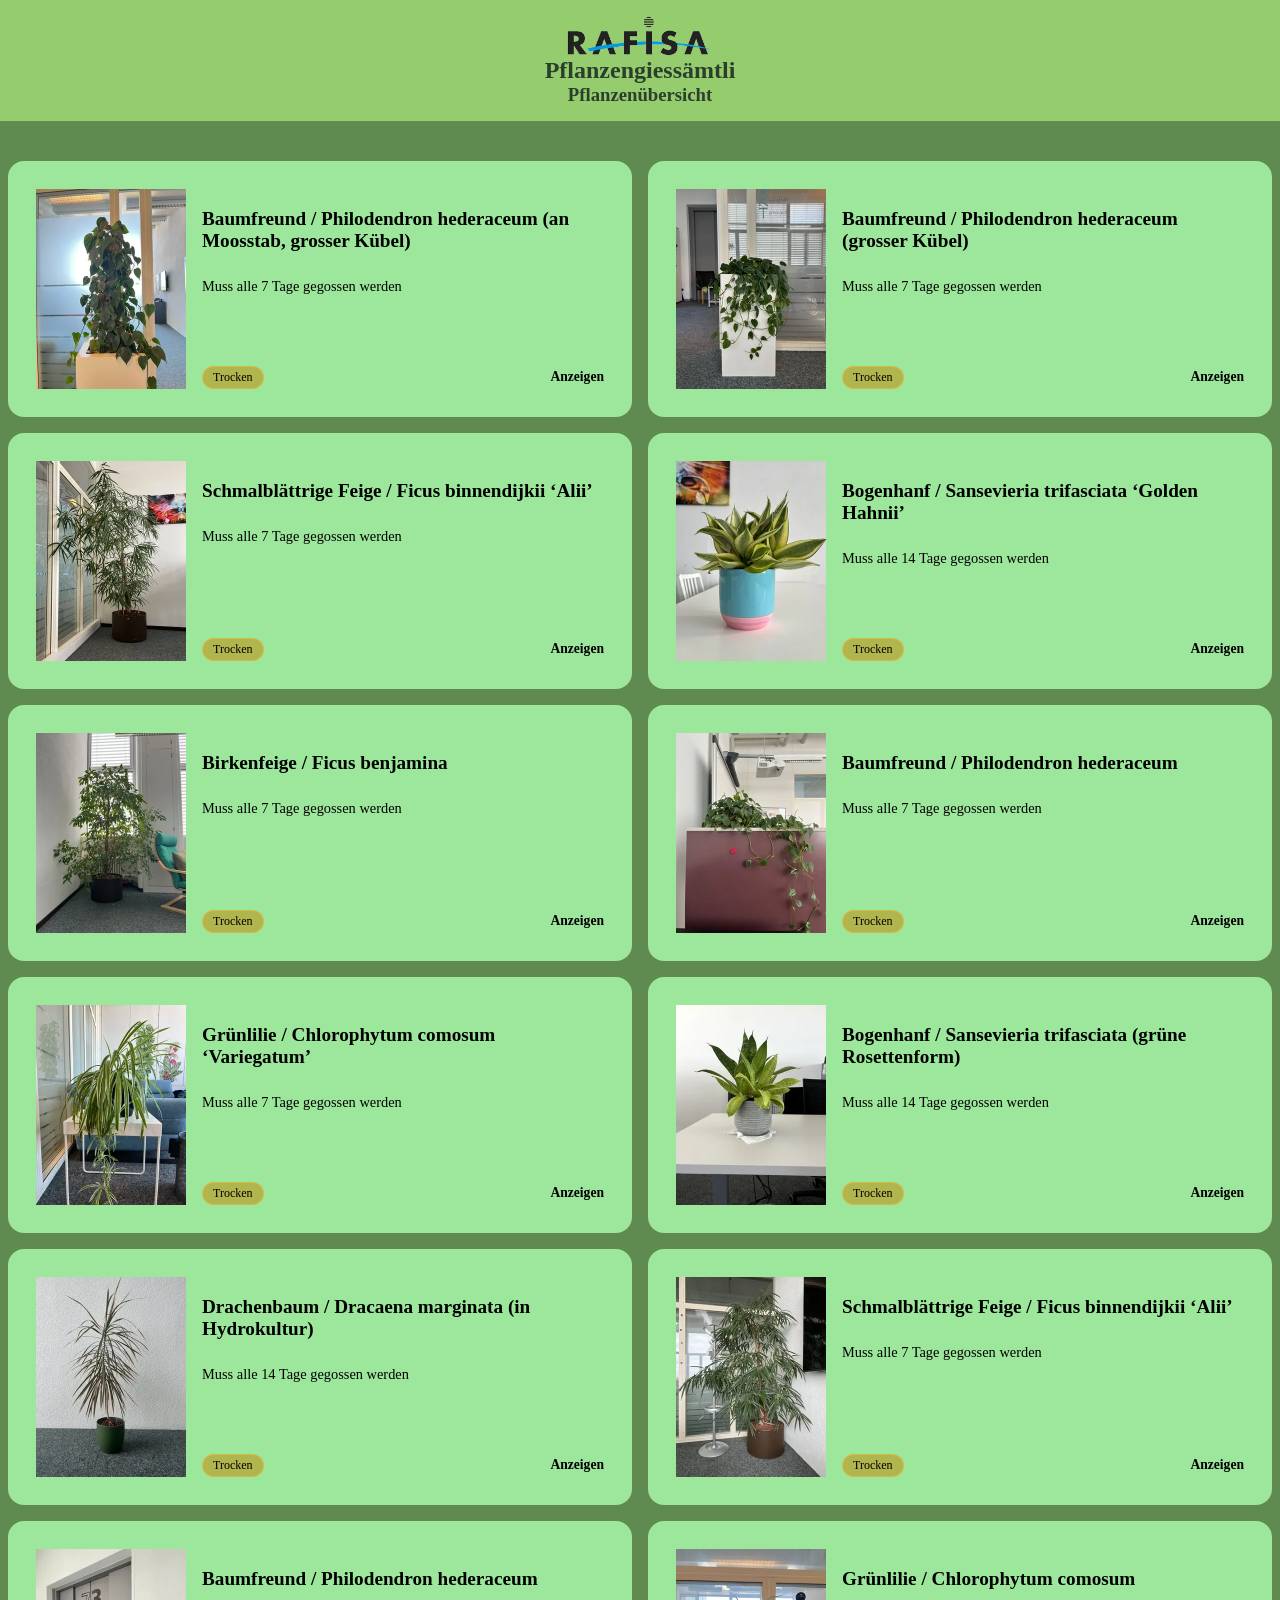
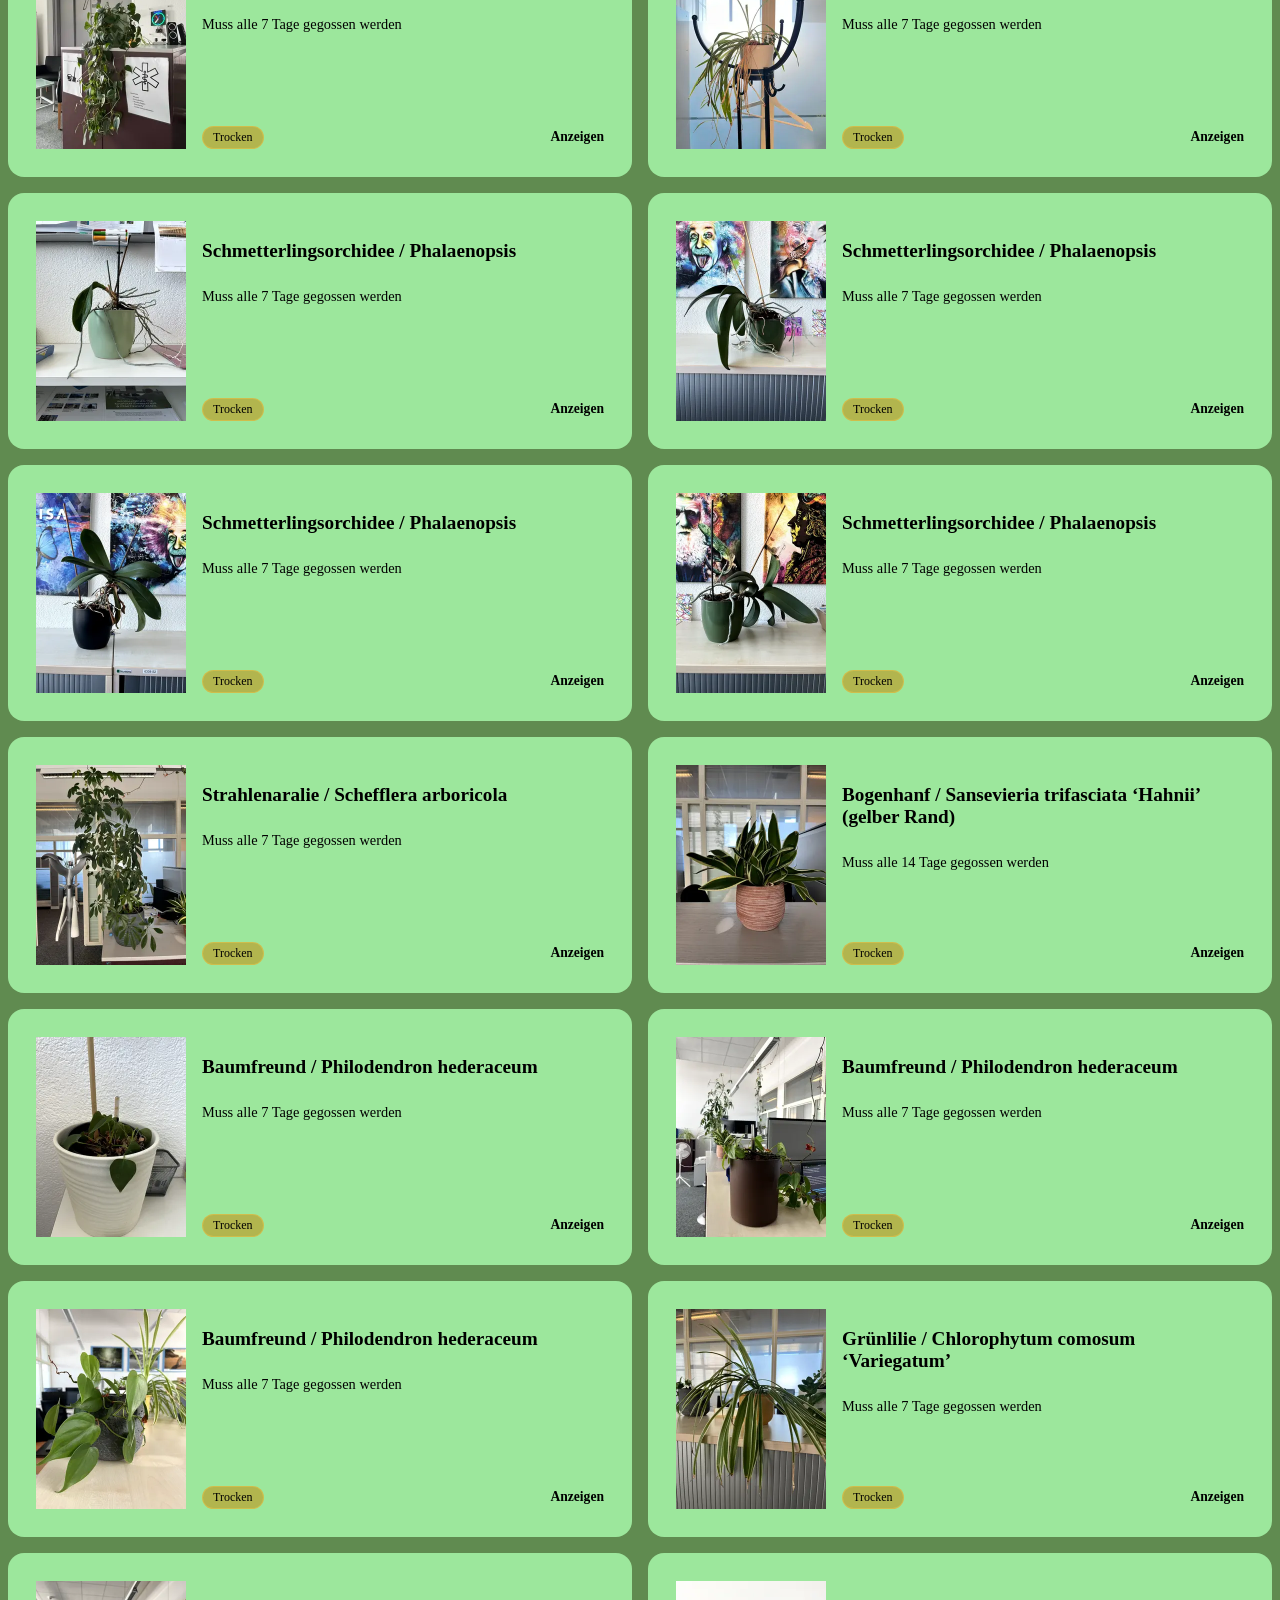
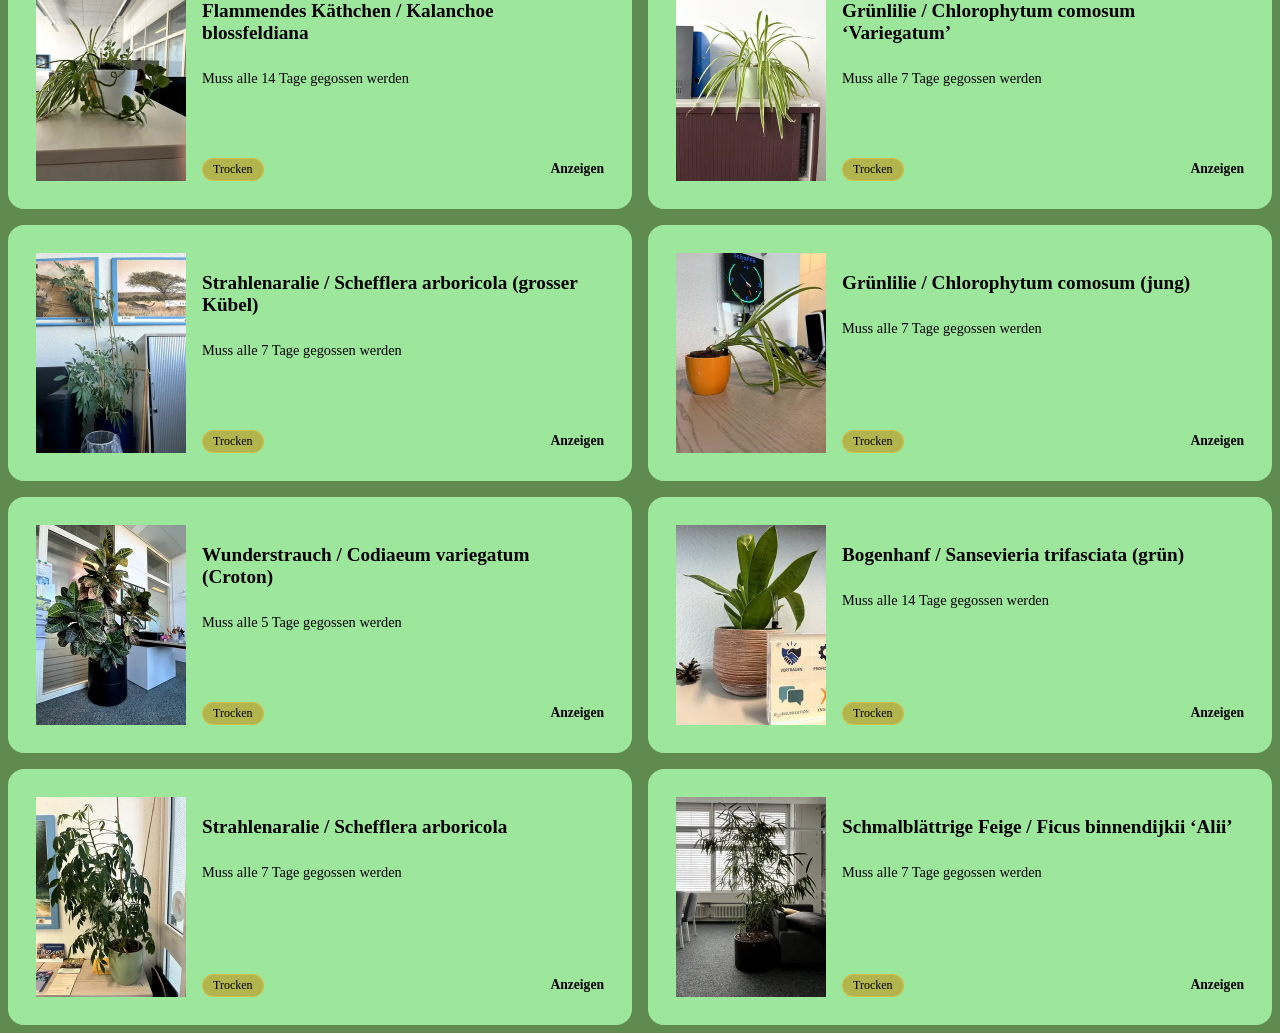
<file: index.html>
<!DOCTYPE html>
<meta charset="UTF-8">
<meta name="viewport" content="width=device-width, initial-scale=0.75">
<html lang="de">
  <!-- links to the stylesheet and the js -->
<link rel="stylesheet" href="style.css">
<script src="script.js" defer></script>
<body>

<div class="sticky-header">
    <img src="images-webp/rafisa.webp" width=200 class="center">
    <h2 class="center">Pflanzengiessämtli</h2>
    <h3 class="center">Pflanzenübersicht</h3>
</div>

  <section>

    <div>
      <div class="cards-grid" id="cards-grid">
        <img src="images-webp/bugcat-loading.gif">
      </div>
      
  </section>

  <div class="center"></div>
</body>
</html>
</file>
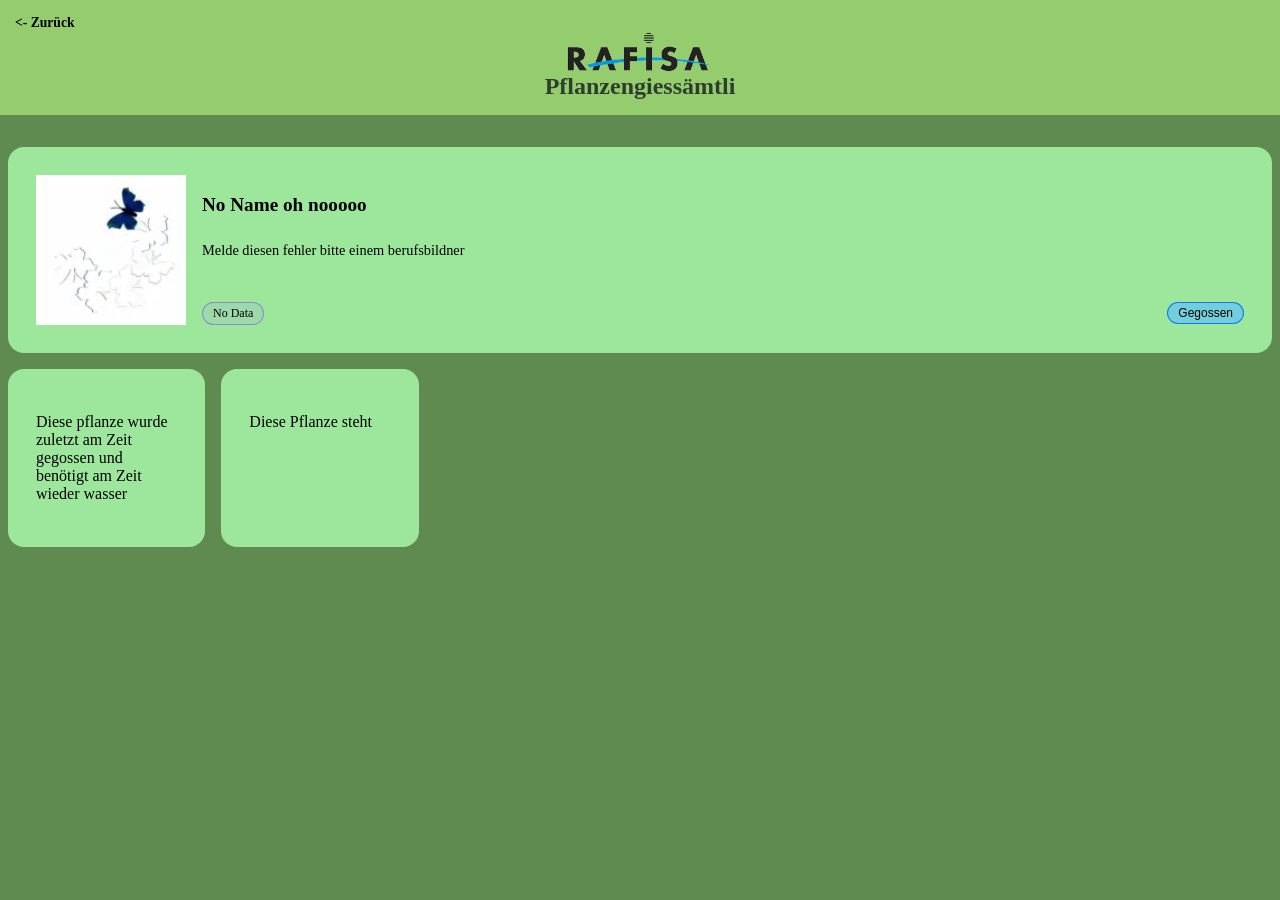
<file: pflanze.html>
<!DOCTYPE html>
<meta charset="UTF-8">
<meta name="viewport" content="width=device-width, initial-scale=0.85">
<html lang="de">
<script src="script.js" defer></script>
<link rel="stylesheet" href="style.css">
<body>

<div class="sticky-header">
    <a class="card-link" href="index.html"><- Zurück</a>
    <img src="images-webp/rafisa.webp" width=200 class="center">
    <h2 class="center">Pflanzengiessämtli</h2>
</div>

<div class="card">
    <img class="plimg" src="images-webp/plh.webp" width="150">
    <div class="card-text">
        <h3 class="card-title">No Name oh nooooo</h3>
        <p class="card-desc">Melde diesen fehler bitte einem berufsbildner</p>
        <div class="card-footer">
            <span class="tag" id="0">No Data</span>
            <button class="tag water-btn" data-plant="0">Gegossen</button>
        </div>
    </div>
</div>

<section class="card-vert">

    <div class="card">
        <div>
            <p>Diese pflanze wurde zuletzt am <span class="time-watered">Zeit</span> gegossen und benötigt am <span class="water-needed-at">Zeit</span> wieder wasser</p>
        </div>
    </div>

    <div class="card">
        <div>
            <p>Diese Pflanze steht <span class="location"></span> <span class="info"></span></p>
        </div>
    </div>

</section>
</body>
</html>
</file>
<file: style.css>
.card-text {
    background-color: rgb(156, 231, 156);
    margin-left: 1em;
    transition: all .3s;
    cursor: default;
    position: relative;
    overflow: hidden;
    display: flex;
    flex-direction: column;
    flex-grow: 1;
}

.cards-grid {
    display: grid;
    grid-template-columns: repeat(auto-fill, minmax(500px, 1fr));
}

.card-vert {
    display: grid;
    grid-template-columns: repeat(auto-fill, minmax(200px, 0.5fr));
}

.card::before {
    content: '';
    position: absolute;
    top: 0;
    left: 0;
    right: 0;
    height: 2px;
    background: linear-gradient();
    transform: scaleX(0);
    transform-origin: left;
    transition: transform .3s;
}

.card:hover {
    transform: translateY(-4px);
    border-color: rgba(167,139,250,0.5);
    box-shadow: 0 16px 40px rgba(0,0,0,0.4);
}

.card:hover::before {
    transform: scaleX(1);
}

.card-title {
    font-size: 1.2rem;
    font-weight: 700;
    margin-bottom: 0.5rem;
}

.card-desc {
    color: var(--muted);
    font-size: 0.9rem;
    line-height: 1.6;
    margin-bottom: 1.25rem;
}

.card-footer {
    display: flex;
    align-items: center;
    justify-content: space-between;
    margin-top: auto;
}

.tag {
    font-size: 0.75rem;
    padding: 3px 10px;
    border-radius: 999px;
    background: rgba(167,139,250,0.15);
    border: 1px solid rgba(109, 65, 241, 0.486);
}

.tag.wet {
    background: rgba(17, 114, 224, 0.534);
    border-color: rgba(0, 17, 255, 0.432);
}

.tag.fine {
    background: rgba(31, 255, 42, 0.534);
    border-color: rgba(36, 196, 70, 0.432);
}

.tag.dry {
    background: rgba(197, 138, 10, 0.534);
    border-color: rgba(245, 199, 73, 0.432);
}

.card:has(.tag.wet)::before {
    background: rgba(17, 114, 224, 0.534);
}

.card:has(.tag.fine)::before {
    background: rgba(31, 255, 42, 0.534);
}

.card:has(.tag.dry)::before {
    background: rgba(197, 138, 10, 0.534);
}

.card-link {
    text-decoration: none;
    font-size: 0.85rem;
    font-weight: 600;
    display: flex;
    align-items: center;
    gap: 4px;
    transition: gap .2s;
    color:  rgb(0, 0, 0);
}

.card-link:hover {
    gap: 8px;
}

body{
    background-color: rgb(96, 139, 80);
    margin: 0;
}

.sticky-header {
  position: sticky;
  top: 0;
  background-color: #94cc6e;
  color: rgb(44, 63, 45);
  padding: 15px;
  z-index: 1000;
  margin-top: 100;
  margin-bottom: 2em;
}

.center{
    display: block;
    margin: 0 auto;
    text-align: center;
}

.card {
    background-color: rgb(156, 231, 156);
    border: 1px solid var(--card-border);
    border-radius: 16px;
    padding: 1.75rem;
    margin: 0.5em;
    transition: all .3s;
    cursor: default;
    position: relative;
    overflow: hidden;
    display: flex;
    flex-direction: grid;
}

.water-btn {
    color: black;
    border-color: rgba(0, 102, 255, 0.849);
    background-color: rgba(87, 194, 255, 0.63);
}

.water-btn:disabled {
    opacity: 0.6;
    cursor: wait;
}
</file>
